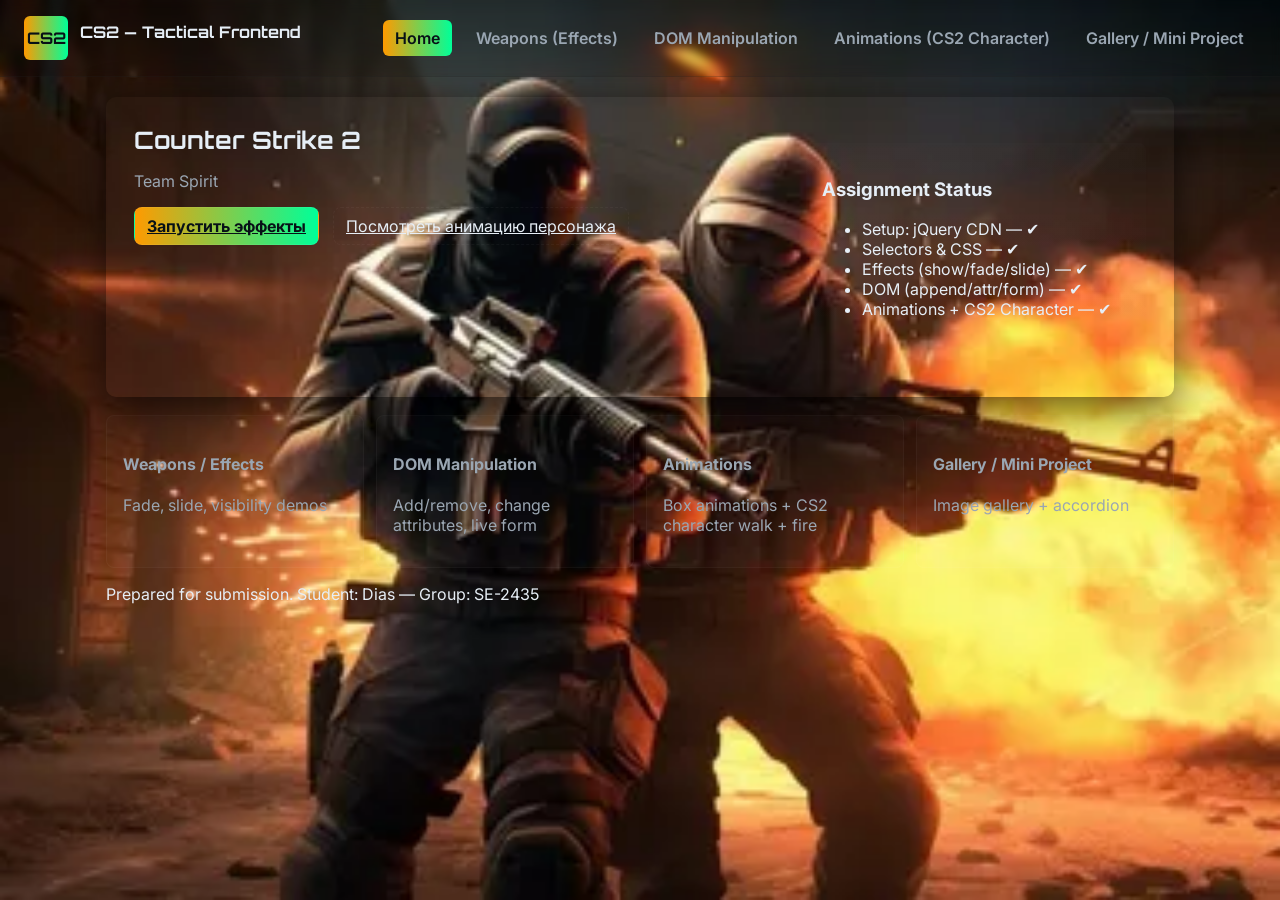
<file: Asik7new/index.html>
<!doctype html>
<html lang="ru">
<head>
  <meta charset="utf-8">
  <meta name="viewport" content="width=device-width,initial-scale=1">
  <title>CS2 </title>

  <link href="https://fonts.googleapis.com/css2?family=Orbitron:wght@400;700&family=Inter:wght@300;400;600&display=swap" rel="stylesheet">
  <link rel="stylesheet" href="css/style.css">
</head>
<body>
  <header class="site-header">
    <div class="brand">
      <div class="logo-mark">CS2</div>
      <div class="brand-text">
        <h1>CS2 — Tactical Frontend</h1>
        <p class="small muted"></p>
      </div>
    </div>

    <nav class="main-nav">
      <a href="index.html" class="nav-link active">Home</a>
      <a href="weapons.html" class="nav-link">Weapons (Effects)</a>
      <a href="dom.html" class="nav-link">DOM Manipulation</a>
      <a href="animations.html" class="nav-link">Animations (CS2 Character)</a>
      <a href="gallery.html" class="nav-link">Gallery / Mini Project</a>
    </nav>
  </header>

  <main class="container">
    <section class="hero">
      <div class="hero-left">
        <h2>Counter Strike 2</h2>
        <p class="lead">Team Spirit</p>
        <div class="cta">
          <a class="btn primary" href="weapons.html">Запустить эффекты</a>
          <a class="btn ghost" href="animations.html">Посмотреть анимацию персонажа</a>
        </div>
      </div>
      <div class="hero-right">
        <div class="card stat">
          <h3>Assignment Status</h3>
          <ul class="stats-list">
            <li>Setup: jQuery CDN — ✔</li>
            <li>Selectors & CSS — ✔</li>
            <li>Effects (show/fade/slide) — ✔</li>
            <li>DOM (append/attr/form) — ✔</li>
            <li>Animations + CS2 Character — ✔</li>
          </ul>
        </div>
      </div>
    </section>

    <section class="links-grid">
      <a class="panel" href="weapons.html">
        <h4>Weapons / Effects</h4>
        <p>Fade, slide, visibility demos</p>
      </a>
      <a class="panel" href="dom.html">
        <h4>DOM Manipulation</h4>
        <p>Add/remove, change attributes, live form</p>
      </a>
      <a class="panel" href="animations.html">
        <h4>Animations</h4>
        <p>Box animations + CS2 character walk + fire</p>
      </a>
      <a class="panel" href="gallery.html">
        <h4>Gallery / Mini Project</h4>
        <p>Image gallery + accordion</p>
      </a>
    </section>

    <footer class="site-footer">
      <p class="muted">Prepared for submission. Student: Dias — Group: SE-2435</p>
    </footer>
  </main>

  <script src="https://code.jquery.com/jquery-3.6.0.min.js"
    integrity="sha256-/xUj+3OJ+Y3Q0p3p7x2bZ2zYh4Jq3Q8V+Y1bQ4o6qKA=" crossorigin="anonymous"></script>
  <script src="js/script.js"></script>
</body>
</html>
</file>
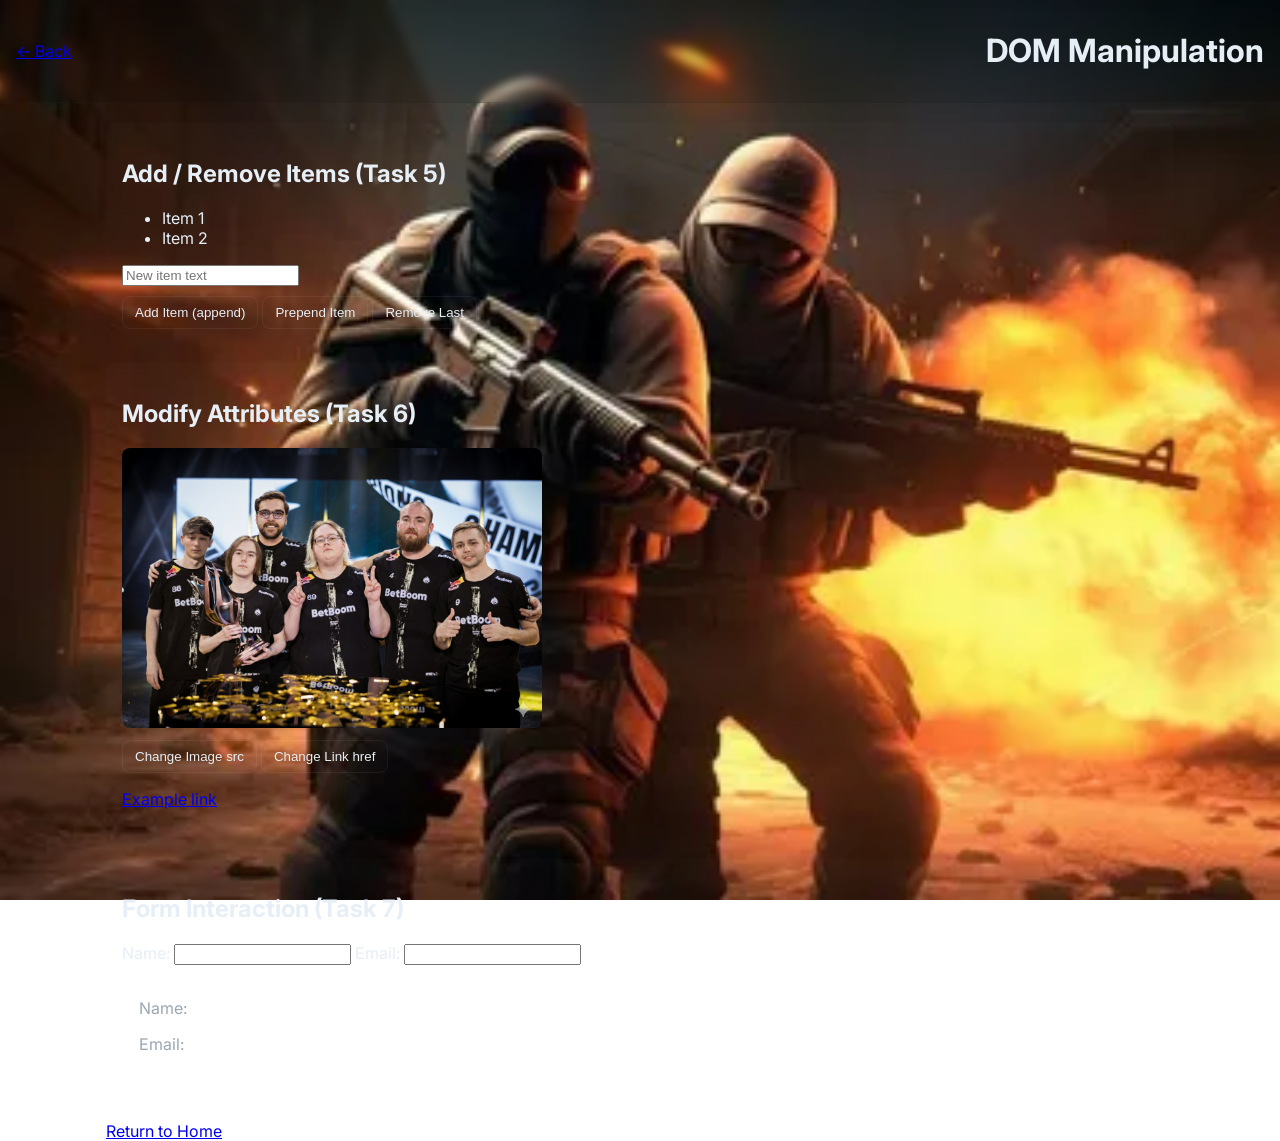
<file: Asik7new/dom.html>
<!doctype html>
<html lang="ru">
<head>
  <meta charset="utf-8"><meta name="viewport" content="width=device-width,initial-scale=1">
  <title>DOM Manipulation — CS2 Theme</title>
  <link href="https://fonts.googleapis.com/css2?family=Orbitron:wght@400;700&family=Inter:wght@300;400;600&display=swap" rel="stylesheet">
  <link rel="stylesheet" href="css/style.css">
</head>
<body>
  <header class="site-header small">
    <a class="brand-link" href="index.html">← Back</a>
    <h1>DOM Manipulation</h1>
  </header>

  <main class="container">
    <section class="card">
      <h2>Add / Remove Items (Task 5)</h2>
      <ul id="item-list">
        <li>Item 1</li>
        <li>Item 2</li>
      </ul>
      <input id="new-item-text" placeholder="New item text" />
      <div class="controls">
        <button id="add-item" class="btn">Add Item (append)</button>
        <button id="prepend-item" class="btn">Prepend Item</button>
        <button id="remove-last" class="btn">Remove Last</button>
      </div>
    </section>

    <section class="card">
      <h2>Modify Attributes (Task 6)</h2>
      <img id="attr-img" src="images/командаос2.png" alt="attr image" class="img-demo">
      <div class="controls">
        <button id="change-src" class="btn">Change Image src</button>
        <button id="change-href" class="btn">Change Link href</button>
      </div>
      <p><a id="dynamic-link" href="https://teamspirit.gg/team/cs2" target="_blank">Example link</a></p>
    </section>

    <section class="card">
      <h2>Form Interaction (Task 7)</h2>
      <form id="demo-form" action="#" onsubmit="return false;">
        <label>Name: <input type="text" id="name-input" /></label>
        <label>Email: <input type="email" id="email-input" /></label>
      </form>
      <div id="live-preview" class="panel">
        <p>Name: <span id="live-name"></span></p>
        <p>Email: <span id="live-email"></span></p>
      </div>
    </section>

    <footer class="site-footer">
      <a href="index.html" class="muted">Return to Home</a>
    </footer>
  </main>

  <script src="https://code.jquery.com/jquery-3.6.0.min.js"></script>
  <script src="js/script.js"></script>
</body>
</html>
</file>
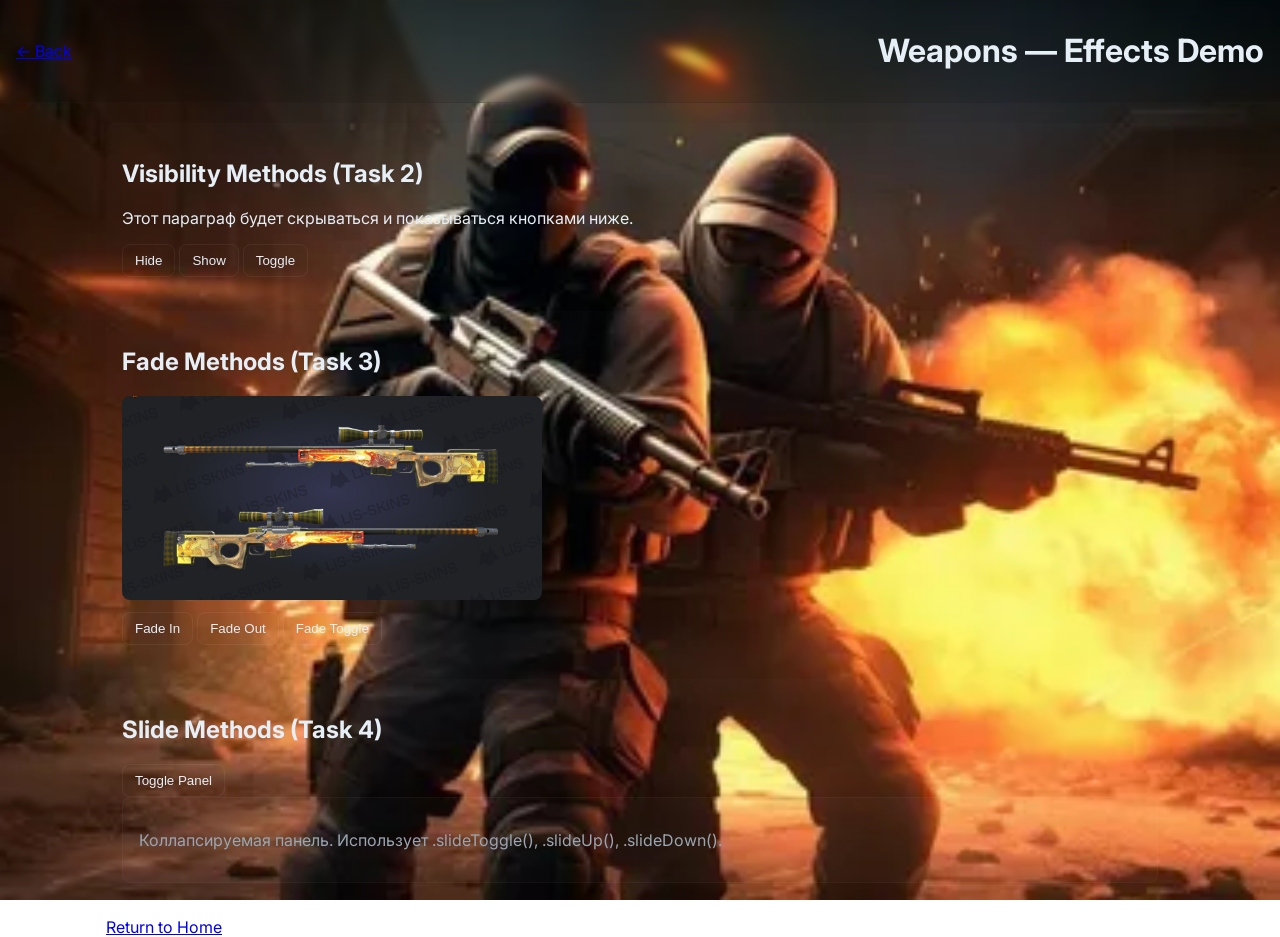
<file: Asik7new/weapons.html>
<!doctype html>
<html lang="ru">
<head>
  <meta charset="utf-8"><meta name="viewport" content="width=device-width,initial-scale=1">
  <title>Weapons & Effects — CS2 Theme</title>
  <link href="https://fonts.googleapis.com/css2?family=Orbitron:wght@400;700&family=Inter:wght@300;400;600&display=swap" rel="stylesheet">
  <link rel="stylesheet" href="css/style.css">
</head>
<body>
  <header class="site-header small">
    <a class="brand-link" href="index.html">← Back</a>
    <h1>Weapons — Effects Demo</h1>
  </header>

  <main class="container">
    <section class="card">
      <h2>Visibility Methods (Task 2)</h2>
      <p id="vis-par">Этот параграф будет скрываться и показываться кнопками ниже.</p>
      <div class="controls">
        <button id="btn-hide" class="btn">Hide</button>
        <button id="btn-show" class="btn">Show</button>
        <button id="btn-toggle" class="btn">Toggle</button>
      </div>
    </section>

    <section class="card">
      <h2>Fade Methods (Task 3)</h2>
      <img id="fade-img" src="images/авп.jpg" alt="weapon" class="img-demo">
      <div class="controls">
        <button id="fade-in" class="btn">Fade In</button>
        <button id="fade-out" class="btn">Fade Out</button>
        <button id="fade-toggle" class="btn">Fade Toggle</button>
      </div>
    </section>

    <section class="card">
      <h2>Slide Methods (Task 4)</h2>
      <button id="panel-toggle" class="btn">Toggle Panel</button>
      <div id="panel" class="panel">
        <p>Коллапсируемая панель. Использует .slideToggle(), .slideUp(), .slideDown().</p>
      </div>
    </section>

    <footer class="site-footer">
      <a href="index.html" class="muted">Return to Home</a>
    </footer>
  </main>

  <script src="https://code.jquery.com/jquery-3.6.0.min.js"></script>
  <script src="js/script.js"></script>
</body>
</html>
</file>
<file: Asik7new/css/style.css>
/* cs2 style — shared */
:root{
  --bg-1:#071017; --bg-2:#0d1418;
  --accent:#ff9a00; --accent2:#00ff99; --muted:#9aa6b2;
  --card: rgba(255,255,255,0.02);
  --glass: rgba(255,255,255,0.02);
}
*{box-sizing:border-box}
html,body{height:100%;margin:0;font-family:Inter,system-ui,Arial;}
body {
  background: url('../images/фон.webp') no-repeat center center fixed;
  background-size: cover;
  color: #e6eef6;
}


/* header */
.site-header{
  display:flex;align-items:center;justify-content:space-between;padding:16px 24px;
  background:linear-gradient(180deg, rgba(0,0,0,0.25), rgba(0,0,0,0.08));backdrop-filter:blur(4px);
  border-bottom:1px solid rgba(255,255,255,0.03);
}
.site-header.small{padding:10px 16px}
.brand{display:flex;gap:12px;align-items:center}
.logo-mark{width:44px;height:44px;border-radius:6px;background:linear-gradient(90deg,var(--accent),var(--accent2));display:flex;align-items:center;justify-content:center;font-family:Orbitron;color:#071017;font-weight:700}
.brand-text h1{margin:0;font-family:Orbitron;font-size:16px}
.brand-text .small{font-size:12px;color:var(--muted)}
.main-nav{display:flex;gap:12px}
.main-nav .nav-link{color:var(--muted);text-decoration:none;padding:8px 12px;border-radius:6px;font-weight:600}
.main-nav .nav-link.active{background:linear-gradient(90deg,var(--accent),var(--accent2));color:#071017}

/* layout */
.container{max-width:1100px;margin:20px auto;padding:0 16px}
.hero{display:grid;grid-template-columns:1fr 340px;gap:20px;padding:28px;border-radius:10px;background:var(--card);box-shadow:0 12px 40px rgba(0,0,0,0.6)}
.hero-left h2{font-family:Orbitron;margin:0 0 8px}
.lead{color:var(--muted)}
.cta .btn{margin-right:10px}
.links-grid{display:grid;grid-template-columns:repeat(4,1fr);gap:12px;margin-top:18px}
.panel{background:var(--glass);padding:16px;border-radius:8px;color:var(--muted);text-decoration:none}

/* cards & controls */
.card{background:linear-gradient(180deg, rgba(255,255,255,0.01), rgba(255,255,255,0.00));padding:16px;border-radius:8px;margin:18px 0}
.controls{margin-top:10px}
.btn{display:inline-block;padding:8px 12px;border-radius:8px;border:1px solid rgba(255,255,255,0.06);background:transparent;color:inherit;cursor:pointer}
.btn.primary{background:linear-gradient(90deg,var(--accent),var(--accent2));color:#071017;font-weight:700}
.btn.ghost{border:1px dashed rgba(255,255,255,0.04)}

/* images */
.img-demo{max-width:420px;border-radius:8px;display:block;margin:12px 0}
.gallery-grid{display:grid;grid-template-columns:repeat(4,1fr);gap:10px}
.gallery-item{width:100%;height:140px;object-fit:cover;border-radius:6px;cursor:pointer;transition:transform .15s}
.gallery-item:hover{transform:scale(1.03)}

/* panels */
.panel{background:rgba(255,255,255,0.02);border:1px solid rgba(255,255,255,0.03)}

/* stage for character */
.stage{position:relative;height:220px;background:
  url('../images/мираж.jpg') center/cover no-repeat;border-radius:8px;overflow:hidden;margin:12px 0}
.character{position:absolute;left:12px;bottom:12px;width:120px;z-index:4;transition:transform .15s}
.fire{position:absolute;width:64px;bottom:18px;left:48px;z-index:3;pointer-events:none;opacity:0.95;filter:drop-shadow(0 8px 16px rgba(255,80,0,0.6))}

/* anim-box */
.anim-box{width:80px;height:80px;background:linear-gradient(135deg,#60a5fa,#3b82f6);border-radius:8px;position:relative;margin-top:12px}

/* accordion */
.accordion .acc-header{background:#0f1720;padding:10px;border-radius:6px;margin:6px 0;cursor:pointer}
.accordion .acc-body{display:none;padding:10px;background:transparent;border-radius:6px}

/* modal */
.modal{position:fixed;inset:0;display:flex;align-items:center;justify-content:center;background:rgba(2,6,12,0.7);opacity:0;pointer-events:none;transition:opacity .2s}
.modal.show{opacity:1;pointer-events:auto}
.modal-content img{max-width:90vw;max-height:80vh;border-radius:6px}
.modal-close{position:absolute;right:-8px;top:-8px;background:var(--accent);border:none;color:#071017;padding:6px 10px;border-radius:50%;font-size:18px;cursor:pointer}

/* small screens */
@media (max-width:900px){
  .hero{grid-template-columns:1fr;padding:18px}
  .links-grid{grid-template-columns:repeat(2,1fr)}
  .gallery-grid{grid-template-columns:repeat(2,1fr)}
}
@media (max-width:480px){
  .links-grid{grid-template-columns:repeat(1,1fr)}
  .gallery-grid{grid-template-columns:repeat(1,1fr)}
}
</file>
